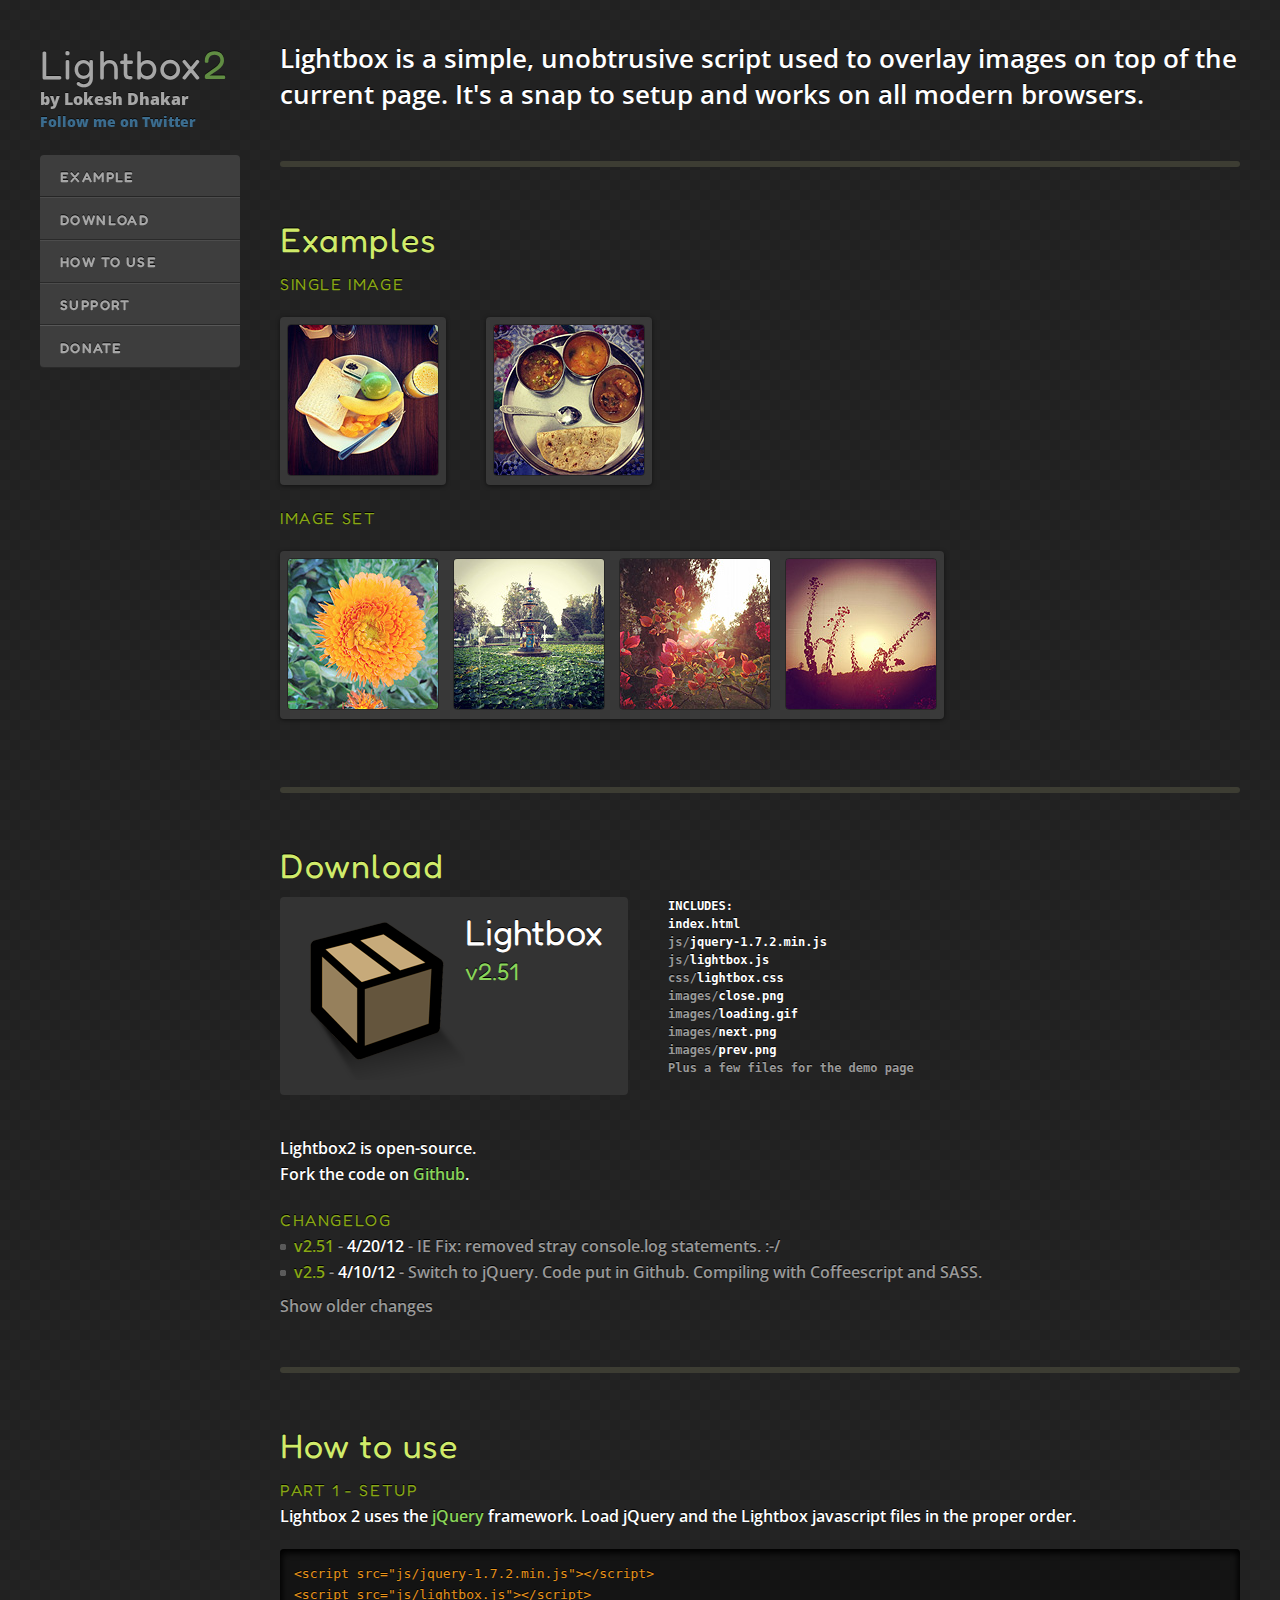
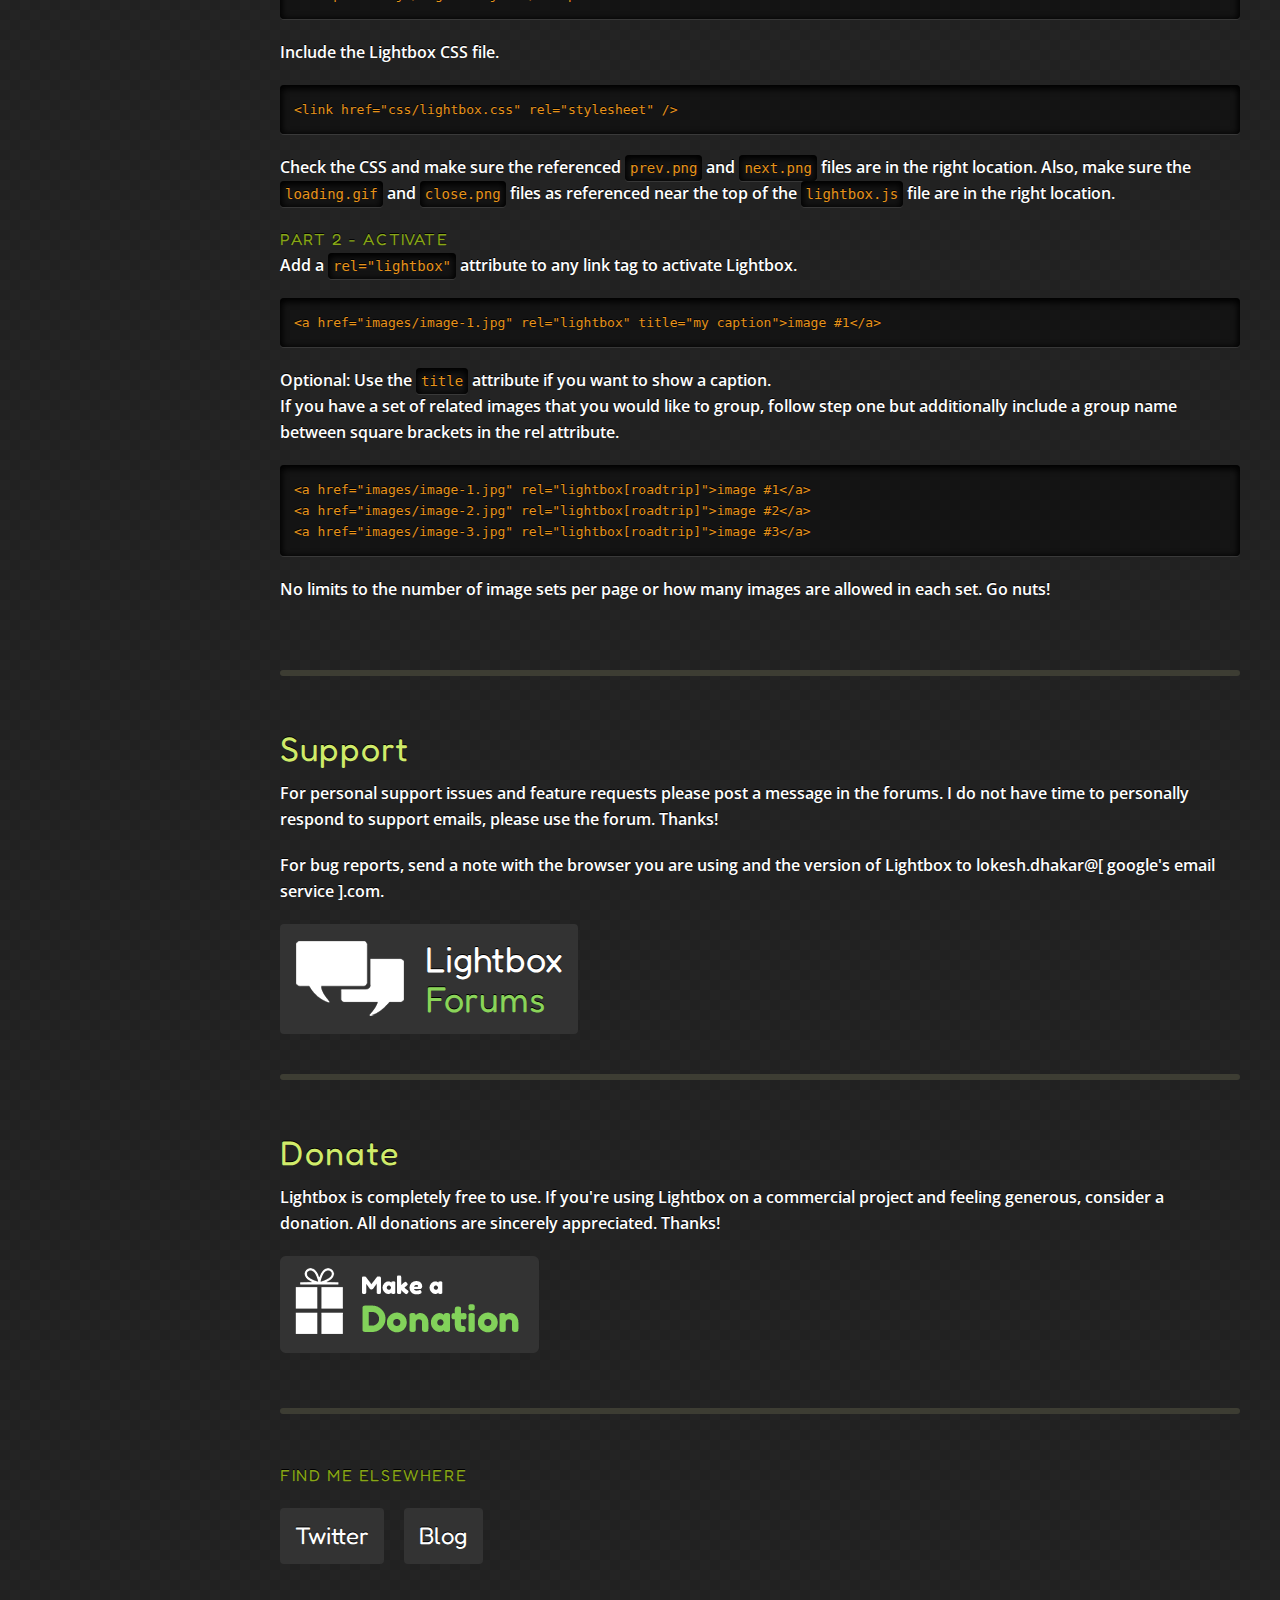
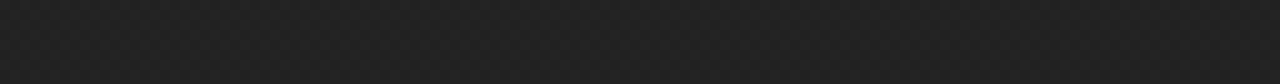
<file: static/lightbox/index.html>
<!doctype html>
<html lang="en-us">
<head>

	<meta charset="utf-8">
	<title>Lightbox 2</title>

	<meta name="description" lang="en" content="Lightbox 2 is a simple, unobtrusive script used to overlay images on the current page. It's a snap to setup and works on all modern browsers." />
  <meta name="author" content="Lokesh Dhakar">

  <meta name="viewport" content="width=device-width">

	<link rel="shortcut icon" type="image/ico" href="images/favicon.gif" />	
	<link rel="stylesheet" href="css/screen.css" type="text/css" media="screen" />
	<link rel="stylesheet" href="css/lightbox.css" type="text/css" media="screen" />

  <link href='http://fonts.googleapis.com/css?family=Fredoka+One|Open+Sans:400,700' rel='stylesheet' type='text/css'>

</head>
<body>

<div id="sidebar">
	<h1 class="logo"><a href="http://www.lokeshdhakar.com/projects/lightbox2/">Lightbox<em>2</em></a></h1>
	<p class="author"><a href="http://www.lokeshdhakar.com">by Lokesh Dhakar</a> <br />
  <span class="twitter"><a href="https://twitter.com/intent/user?screen_name=lokeshdhakar">Follow me on <em>Twitter</em></a></span></p>

	<ul id="nav">
		<li><a href="#example" class="first">Example</a></li>
		<li><a href="#download">Download</a></li>
		<li><a href="#how">How to Use</a></li>
		<li><a href="#support">Support</a></li>
		<li><a href="#donate" class="last">Donate</a></li>
	</ul>
</div>

<div id="content">

<div class="section" id="overview">
	<p class="lead">Lightbox is a <em>simple, unobtrusive</em> script used to overlay images on top of the current page. It's a <em>snap to setup</em> and works on <em>all modern browsers</em>.</p>
</div>

<hr />

<div class="section" id="example">


	<h2>Examples</h2>

	<h3>Single image</h3>
  <div class="imageRow">
  	<div class="single">
  		<a href="images/examples/image-1.jpg" rel="lightbox"><img src="images/examples/thumb-1.jpg" alt="" /></a>
  	</div>
  	<div class="single">
  		<a href="images/examples/image-2.jpg" rel="lightbox" title="Optional caption."><img src="images/examples/thumb-2.jpg" alt="" /></a>
  	</div>
  </div>

	<h3 style="clear: both;">Image set</h3>

  <div class="imageRow">
  	<div class="set">
  	  <div class="single first">
  		  <a href="images/examples/image-3.jpg" rel="lightbox[plants]" title="Click on the right side of the image to move forward."><img src="images/examples/thumb-3.jpg" alt="Plants: image 1 0f 4 thumb" /></a>
  		</div>
      <div class="single">
  		  <a href="images/examples/image-4.jpg" rel="lightbox[plants]" title="Alternately you can press the right arrow key." ><img src="images/examples/thumb-4.jpg" alt="Plants: image 2 0f 4 thumb" /></a>
      </div>
      <div class="single">
  		  <a href="images/examples/image-5.jpg" rel="lightbox[plants]" title="The script preloads the next image in the set as you're viewing."><img src="images/examples/thumb-5.jpg" alt="Plants: image 3 0f 4 thumb" /></a>
      </div>
      <div class="single last">
  		  <a href="images/examples/image-6.jpg" rel="lightbox[plants]" title="Click the X or anywhere outside the image to close"><img src="images/examples/thumb-6.jpg" alt="Plants: image 4 0f 4 thumb" /></a>
      </div>
  	</div>
  </div>
	
</div>

<hr />

<div class="section" id="download">
  <h2>Download</h2>

  <div class="row">
    
  	<a href="releases/lightbox2.51.zip" class="download">
  	  <img src="images/box.png" alt="Box" class="box" />
  	  <div class="file">
  	    Lightbox <div class="version">v2.51</div>
  	  </div>
  	</a>

  	<ul class="filelist">
      <li class="header">Includes:</li>
  	  <li>index.html</li>
      <li><span class="folder">js/</span>jquery-1.7.2.min.js</li>
      <li><span class="folder">js/</span>lightbox.js</li>	
      <li><span class="folder">css/</span>lightbox.css</li>	
      <li><span class="folder">images/</span>close.png</li>	
      <li><span class="folder">images/</span>loading.gif</li>	
      <li><span class="folder">images/</span>next.png</li>	
      <li><span class="folder">images/</span>prev.png</li>
      <li><span class="note">Plus a few files for the demo page</span></li>
    </ul>
  </div>

  <p>Lightbox2 is open-source.<br /> Fork the code on <a href="https://github.com/lokesh/lightbox2">Github</a>.</p>

  
	
	<h3>Changelog</h3>
	<ul class="changelog">
		<li><span class="version">v2.51 </span> - <span class="date">4/20/12</span> - IE Fix: removed stray console.log statements. :-/</li>
		<li><span class="version">v2.5 </span> - <span class="date">4/10/12</span> - Switch to jQuery. Code put in Github. Compiling with Coffeescript and SASS.</li>
		<li class="old"><span class="version">v2.05 </span> - <span class="date">3/18/11</span> - Upgraded Prototype (now works in IE9) and Scriptaculous. Minor bug fixes.</li>
		<li class="old"><span class="version">v2.04 </span> - <span class="date">3/9/08</span>
			<ul>	
				<li>NEW - Upgraded Prototype from v1.4 to v1.6.0.2
				<li>NEW - Moved label text into configuration for easier localization</li>
				<li>UPDATED - Code cleaned up. Respect for the global namespace and native javascript objects.</li>
				<li>FIXED - Caption displays as "null" when viewing an uncaptioned image after viewing a captioned image.</li>
				<li>FIXED - Clicking 'close' button shifts layout as link focus' dotted line appears.</li>
			</ul>
		</li>
		<li class="old"><span class="version">v2.03.3 </span> - <span class="date">5/21/07 </span>- Support for horizontally scrolling pages. Added updateImageList method for ajax'y pages.</li>	
		<li class="old"><span class="version">v2.03.2 </span> - <span class="date">4/30/07</span> - Fixed animated gif support in IE/Opera.</li>
		<li class="old"><span class="version">v2.03.1 </span> - <span class="date">4/18/07</span> - Fixed embed hiding. Overlay opacity var added to config. Image sets w/Imagemaps fix. Clearfix removed.</li>
		<li class="old"><span class="version">v2.03</span> - <span class="date">4/10/07 </span>- Improved keyboard navigation. Animation off toggle. Hides Flash movies under overlay. Imagemap support. Valid CSS.</li>
		<li class="old"><span class="version">v2.02</span> - Fixed layout issues caused by multiline captions. Added keyboard navigation.</li>
		<li class="old"><span class="version">v2.01</span> - Centering in IE6 (any DOCTYPE) fixed. Smoothed out resize transition.</li>
	</ul>
	<a href="#" class="showOlderChanges">Show older changes</a>
</div>

<hr />


<div class="section" id="how">
	<h2>How to use</h2>
	<h3>Part 1 - Setup</h3>
	<ol>
		<li>Lightbox 2 uses the <a href="http://jquery.com/">jQuery</a> framework. Load jQuery and the Lightbox javascript files in the proper order.
<pre><code>&lt;script src=&quot;js/jquery-1.7.2.min.js&quot;&gt;&lt;/script&gt;
&lt;script src=&quot;js/lightbox.js&quot;&gt;&lt;/script&gt;
</code></pre>
		</li>
		<li>Include the Lightbox CSS file.
<pre><code>&lt;link href=&quot;css/lightbox.css&quot; rel=&quot;stylesheet&quot; /&gt;
</code></pre>
		</li>
		<li>Check the CSS and make sure the referenced <code>prev.png</code> and <code>next.png</code> files are in the right location. Also, make sure the <code>loading.gif</code> and <code>close.png</code> files as referenced near the top of the <code>lightbox.js</code> file are in the right location.</li>
	</ol>
	<h3>Part 2 - Activate</h3>
	<ol>
		<li>Add a <code>rel="lightbox"</code> attribute to any link tag to activate Lightbox.
<pre><code>&lt;a href=&quot;images/image-1.jpg&quot; rel=&quot;lightbox&quot; title=&quot;my caption&quot;&gt;image #1&lt;/a&gt;
</code></pre>
		<em>Optional: </em>Use the <code>title</code> attribute if you want to show a caption.		</li>
		<li>If you have a set of related images that you would like to group, follow step one but additionally include a group name between square brackets in the rel attribute. 
<pre><code>&lt;a href=&quot;images/image-1.jpg&quot; rel=&quot;lightbox[roadtrip]&quot;&gt;image #1&lt;/a&gt;
&lt;a href=&quot;images/image-2.jpg&quot; rel=&quot;lightbox[roadtrip]&quot;&gt;image #2&lt;/a&gt;
&lt;a href=&quot;images/image-3.jpg&quot; rel=&quot;lightbox[roadtrip]&quot;&gt;image #3&lt;/a&gt;
</code></pre>
	No limits to the number of image sets per page or how many images are allowed in each set. Go nuts!</li>
	</ol>	
</div>



<hr />

<div class="section" id="support">
	<h2>Support</h2>
	<p>For personal support issues and feature requests please post a message in the forums. I do not have time to personally respond to support emails, please use the forum. Thanks!
	</p>
	<p>For bug reports, send a note with the browser you are using and the version of Lightbox to lokesh.dhakar@[ google's email service ].com.</p>

  	<a href="http://lokeshdhakar.com/forums/" class="forums">
  	  <img src="images/speech-bubbles.png" alt="Speech bubbles" class="speech" />
  	  <div class="link">
  	    Lightbox<br />
  	    <span class="sub">Forums</span>
  	  </div>
  	</a>	

</div>

<hr />


<div class="section" id="donate">
	<h2>Donate</h2>
	<p>Lightbox is completely free to use. If you're using Lightbox on a commercial project and feeling generous, consider a donation. All donations are sincerely appreciated. Thanks!</p>
    
    <form name="_xclick" action="https://www.paypal.com/cgi-bin/webscr" method="post">
		<fieldset>
			<input type="hidden" name="cmd" value="_xclick" />
			<input type="hidden" name="business" value="lokesh.dhakar@gmail.com" />
            <input type="hidden" name="item_name" value="Donation for Lightbox">
			<input type="hidden" name="no_note" value="1" />
			<input type="hidden" name="currency_code" value="USD" />
			<input type="hidden" name="tax" value="0" />
			<input type="hidden" name="bn" value="PP-DonationsBF" />
			<input type="image" src="images/donate.png" name="submit" alt="Make payments with PayPal - it's fast, free and secure!" />
		</fieldset>
	</form>
</div>

<hr />

<div class="section" id="elsewhere">
<h3>Find me elsewhere</h3>

  <div class="row">
    <a href="https://twitter.com/intent/user?screen_name=lokeshdhakar" class="button">Twitter</a>
    <a href="http://lokeshdhakar.com/" class="button">Blog</a>
  </div>
</div>

</div><!-- end #content -->

<script src="js/jquery-1.7.2.min.js"></script>
<script src="js/jquery-ui-1.8.18.custom.min.js"></script>
<script src="js/jquery.smooth-scroll.min.js"></script>
<script src="js/lightbox.js"></script>

<script>
  jQuery(document).ready(function($) {
      $('a').smoothScroll({
        speed: 1000,
        easing: 'easeInOutCubic'
      });

      $('.showOlderChanges').on('click', function(e){
        $('.changelog .old').slideDown('slow');
        $(this).fadeOut();
        e.preventDefault();
      })
  });

  var _gaq = _gaq || [];
  _gaq.push(['_setAccount', 'UA-2196019-1']);
  _gaq.push(['_trackPageview']);

  (function() {
    var ga = document.createElement('script'); ga.type = 'text/javascript'; ga.async = true;
    ga.src = ('https:' == document.location.protocol ? 'https://ssl' : 'http://www') + '.google-analytics.com/ga.js';
    var s = document.getElementsByTagName('script')[0]; s.parentNode.insertBefore(ga, s);
  })();

</script>
</body>
</html>
</file>
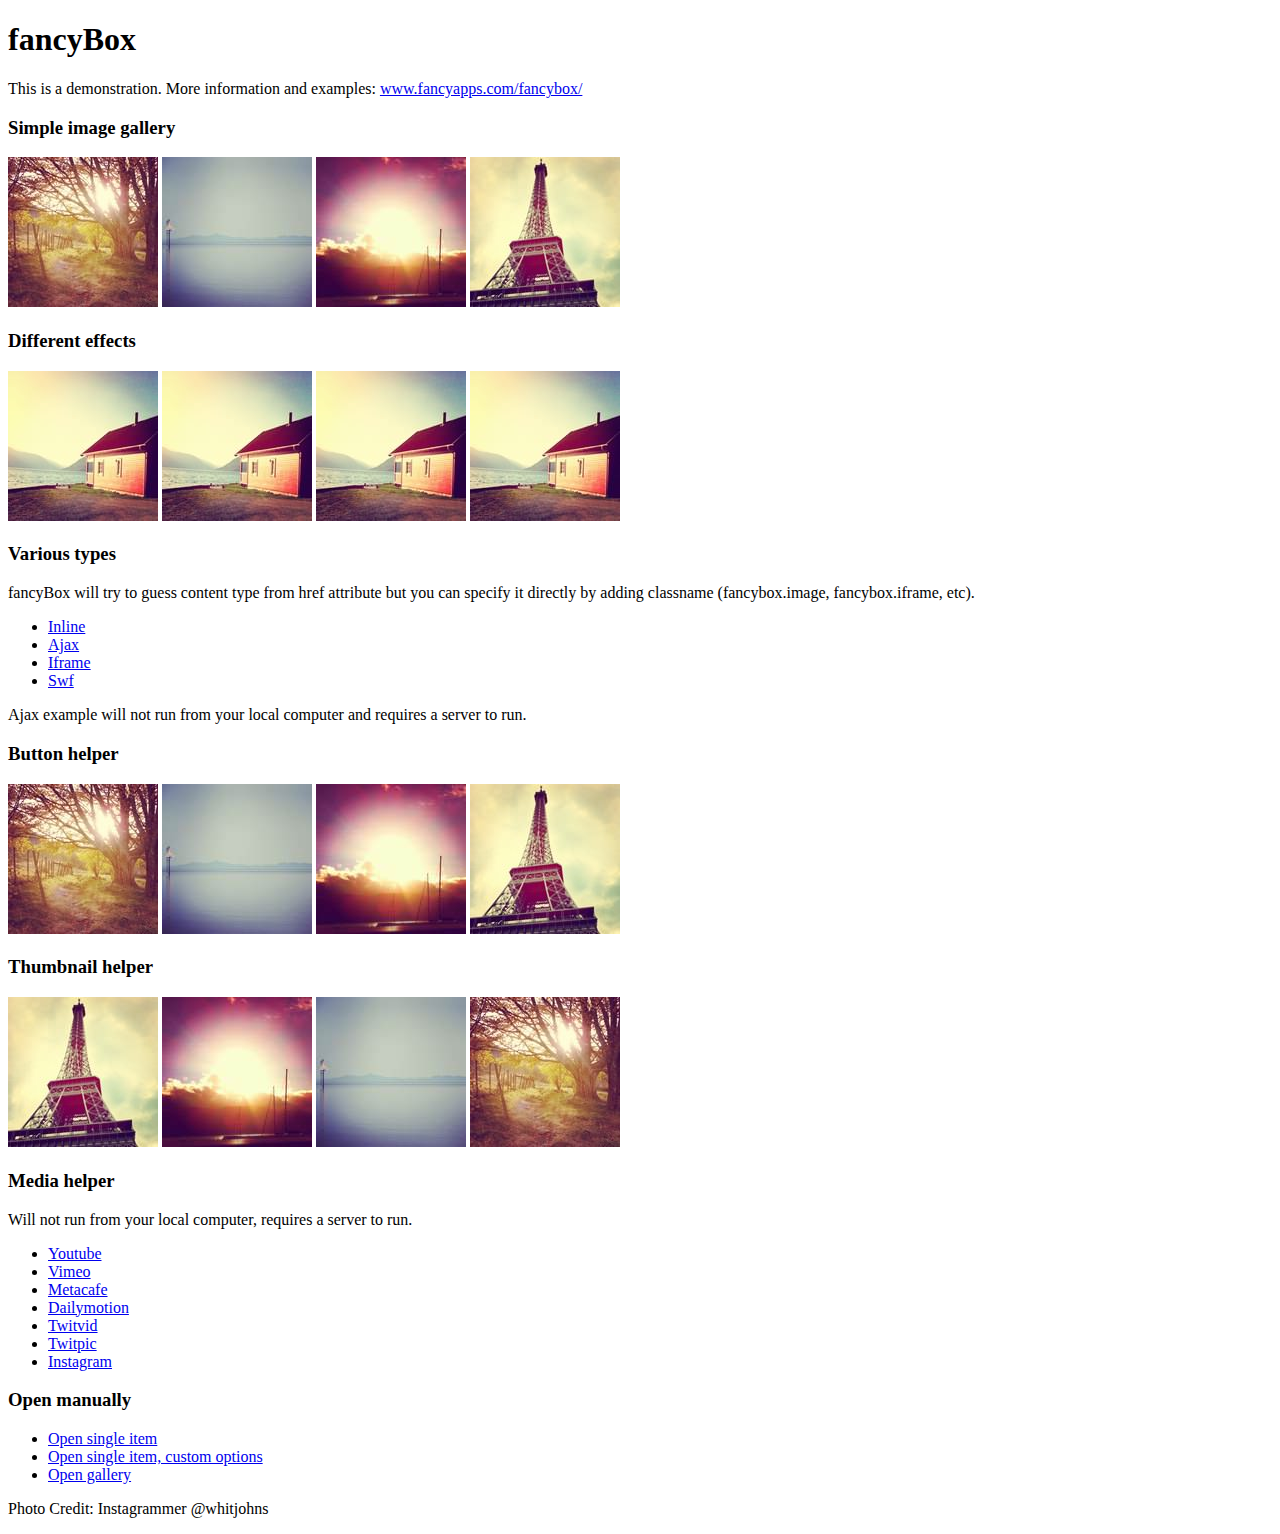
<file: static/fancybox/demo/index.html>
<!DOCTYPE html>
<html>
<head>
	<title>fancyBox - Fancy jQuery Lightbox Alternative | Demonstration</title>
	<meta http-equiv="Content-Type" content="text/html; charset=UTF-8" />

	<!-- Add jQuery library -->
	<script type="text/javascript" src="../lib/jquery-1.9.0.min.js"></script>

	<!-- Add mousewheel plugin (this is optional) -->
	<script type="text/javascript" src="../lib/jquery.mousewheel-3.0.6.pack.js"></script>

	<!-- Add fancyBox main JS and CSS files -->
	<script type="text/javascript" src="../source/jquery.fancybox.js?v=2.1.4"></script>
	<link rel="stylesheet" type="text/css" href="../source/jquery.fancybox.css?v=2.1.4" media="screen" />

	<!-- Add Button helper (this is optional) -->
	<link rel="stylesheet" type="text/css" href="../source/helpers/jquery.fancybox-buttons.css?v=1.0.5" />
	<script type="text/javascript" src="../source/helpers/jquery.fancybox-buttons.js?v=1.0.5"></script>

	<!-- Add Thumbnail helper (this is optional) -->
	<link rel="stylesheet" type="text/css" href="../source/helpers/jquery.fancybox-thumbs.css?v=1.0.7" />
	<script type="text/javascript" src="../source/helpers/jquery.fancybox-thumbs.js?v=1.0.7"></script>

	<!-- Add Media helper (this is optional) -->
	<script type="text/javascript" src="../source/helpers/jquery.fancybox-media.js?v=1.0.5"></script>

	<script type="text/javascript">
		$(document).ready(function() {
			/*
			 *  Simple image gallery. Uses default settings
			 */

			$('.fancybox').fancybox();

			/*
			 *  Different effects
			 */

			// Change title type, overlay closing speed
			$(".fancybox-effects-a").fancybox({
				helpers: {
					title : {
						type : 'outside'
					},
					overlay : {
						speedOut : 0
					}
				}
			});

			// Disable opening and closing animations, change title type
			$(".fancybox-effects-b").fancybox({
				openEffect  : 'none',
				closeEffect	: 'none',

				helpers : {
					title : {
						type : 'over'
					}
				}
			});

			// Set custom style, close if clicked, change title type and overlay color
			$(".fancybox-effects-c").fancybox({
				wrapCSS    : 'fancybox-custom',
				closeClick : true,

				openEffect : 'none',

				helpers : {
					title : {
						type : 'inside'
					},
					overlay : {
						css : {
							'background' : 'rgba(238,238,238,0.85)'
						}
					}
				}
			});

			// Remove padding, set opening and closing animations, close if clicked and disable overlay
			$(".fancybox-effects-d").fancybox({
				padding: 0,

				openEffect : 'elastic',
				openSpeed  : 150,

				closeEffect : 'elastic',
				closeSpeed  : 150,

				closeClick : true,

				helpers : {
					overlay : null
				}
			});

			/*
			 *  Button helper. Disable animations, hide close button, change title type and content
			 */

			$('.fancybox-buttons').fancybox({
				openEffect  : 'none',
				closeEffect : 'none',

				prevEffect : 'none',
				nextEffect : 'none',

				closeBtn  : false,

				helpers : {
					title : {
						type : 'inside'
					},
					buttons	: {}
				},

				afterLoad : function() {
					this.title = 'Image ' + (this.index + 1) + ' of ' + this.group.length + (this.title ? ' - ' + this.title : '');
				}
			});


			/*
			 *  Thumbnail helper. Disable animations, hide close button, arrows and slide to next gallery item if clicked
			 */

			$('.fancybox-thumbs').fancybox({
				prevEffect : 'none',
				nextEffect : 'none',

				closeBtn  : false,
				arrows    : false,
				nextClick : true,

				helpers : {
					thumbs : {
						width  : 50,
						height : 50
					}
				}
			});

			/*
			 *  Media helper. Group items, disable animations, hide arrows, enable media and button helpers.
			*/
			$('.fancybox-media')
				.attr('rel', 'media-gallery')
				.fancybox({
					openEffect : 'none',
					closeEffect : 'none',
					prevEffect : 'none',
					nextEffect : 'none',

					arrows : false,
					helpers : {
						media : {},
						buttons : {}
					}
				});

			/*
			 *  Open manually
			 */

			$("#fancybox-manual-a").click(function() {
				$.fancybox.open('1_b.jpg');
			});

			$("#fancybox-manual-b").click(function() {
				$.fancybox.open({
					href : 'iframe.html',
					type : 'iframe',
					padding : 5
				});
			});

			$("#fancybox-manual-c").click(function() {
				$.fancybox.open([
					{
						href : '1_b.jpg',
						title : 'My title'
					}, {
						href : '2_b.jpg',
						title : '2nd title'
					}, {
						href : '3_b.jpg'
					}
				], {
					helpers : {
						thumbs : {
							width: 75,
							height: 50
						}
					}
				});
			});


		});
	</script>
	<style type="text/css">
		.fancybox-custom .fancybox-skin {
			box-shadow: 0 0 50px #222;
		}
	</style>
</head>
<body>
	<h1>fancyBox</h1>

	<p>This is a demonstration. More information and examples: <a href="http://fancyapps.com/fancybox/">www.fancyapps.com/fancybox/</a></p>

	<h3>Simple image gallery</h3>
	<p>
		<a class="fancybox" href="1_b.jpg" data-fancybox-group="gallery" title="Lorem ipsum dolor sit amet"><img src="1_s.jpg" alt="" /></a>

		<a class="fancybox" href="2_b.jpg" data-fancybox-group="gallery" title="Etiam quis mi eu elit temp"><img src="2_s.jpg" alt="" /></a>

		<a class="fancybox" href="3_b.jpg" data-fancybox-group="gallery" title="Cras neque mi, semper leon"><img src="3_s.jpg" alt="" /></a>

		<a class="fancybox" href="4_b.jpg" data-fancybox-group="gallery" title="Sed vel sapien vel sem uno"><img src="4_s.jpg" alt="" /></a>
	</p>

	<h3>Different effects</h3>
	<p>
		<a class="fancybox-effects-a" href="5_b.jpg" title="Lorem ipsum dolor sit amet, consectetur adipiscing elit"><img src="5_s.jpg" alt="" /></a>

		<a class="fancybox-effects-b" href="5_b.jpg" title="Lorem ipsum dolor sit amet, consectetur adipiscing elit"><img src="5_s.jpg" alt="" /></a>

		<a class="fancybox-effects-c" href="5_b.jpg" title="Lorem ipsum dolor sit amet, consectetur adipiscing elit"><img src="5_s.jpg" alt="" /></a>

		<a class="fancybox-effects-d" href="5_b.jpg" title="Lorem ipsum dolor sit amet, consectetur adipiscing elit"><img src="5_s.jpg" alt="" /></a>
	</p>

	<h3>Various types</h3>
	<p>
		fancyBox will try to guess content type from href attribute but you can specify it directly by adding classname (fancybox.image, fancybox.iframe, etc).
	</p>
	<ul>
		<li><a class="fancybox" href="#inline1" title="Lorem ipsum dolor sit amet">Inline</a></li>
		<li><a class="fancybox fancybox.ajax" href="ajax.txt">Ajax</a></li>
		<li><a class="fancybox fancybox.iframe" href="iframe.html">Iframe</a></li>
		<li><a class="fancybox" href="http://www.adobe.com/jp/events/cs3_web_edition_tour/swfs/perform.swf">Swf</a></li>
	</ul>

	<div id="inline1" style="width:400px;display: none;">
		<h3>Etiam quis mi eu elit</h3>
		<p>
			Lorem ipsum dolor sit amet, consectetur adipiscing elit. Etiam quis mi eu elit tempor facilisis id et neque. Nulla sit amet sem sapien. Vestibulum imperdiet porta ante ac ornare. Nulla et lorem eu nibh adipiscing ultricies nec at lacus. Cras laoreet ultricies sem, at blandit mi eleifend aliquam. Nunc enim ipsum, vehicula non pretium varius, cursus ac tortor. Vivamus fringilla congue laoreet. Quisque ultrices sodales orci, quis rhoncus justo auctor in. Phasellus dui eros, bibendum eu feugiat ornare, faucibus eu mi. Nunc aliquet tempus sem, id aliquam diam varius ac. Maecenas nisl nunc, molestie vitae eleifend vel, iaculis sed magna. Aenean tempus lacus vitae orci posuere porttitor eget non felis. Donec lectus elit, aliquam nec eleifend sit amet, vestibulum sed nunc.
		</p>
	</div>

	<p>
		Ajax example will not run from your local computer and requires a server to run.
	</p>

	<h3>Button helper</h3>
	<p>
		<a class="fancybox-buttons" data-fancybox-group="button" href="1_b.jpg"><img src="1_s.jpg" alt="" /></a>

		<a class="fancybox-buttons" data-fancybox-group="button" href="2_b.jpg"><img src="2_s.jpg" alt="" /></a>

		<a class="fancybox-buttons" data-fancybox-group="button" href="3_b.jpg"><img src="3_s.jpg" alt="" /></a>

		<a class="fancybox-buttons" data-fancybox-group="button" href="4_b.jpg"><img src="4_s.jpg" alt="" /></a>
	</p>

	<h3>Thumbnail helper</h3>
	<p>
		<a class="fancybox-thumbs" data-fancybox-group="thumb" href="4_b.jpg"><img src="4_s.jpg" alt="" /></a>

		<a class="fancybox-thumbs" data-fancybox-group="thumb" href="3_b.jpg"><img src="3_s.jpg" alt="" /></a>

		<a class="fancybox-thumbs" data-fancybox-group="thumb" href="2_b.jpg"><img src="2_s.jpg" alt="" /></a>

		<a class="fancybox-thumbs" data-fancybox-group="thumb" href="1_b.jpg"><img src="1_s.jpg" alt="" /></a>
	</p>

	<h3>Media helper</h3>
	<p>
		Will not run from your local computer, requires a server to run.
	</p>

	<ul>
		<li><a class="fancybox-media" href="http://www.youtube.com/watch?v=opj24KnzrWo">Youtube</a></li>
		<li><a class="fancybox-media" href="http://vimeo.com/25634903">Vimeo</a></li>
		<li><a class="fancybox-media" href="http://www.metacafe.com/watch/7635964/">Metacafe</a></li>
		<li><a class="fancybox-media" href="http://www.dailymotion.com/video/xoeylt_electric-guest-this-head-i-hold_music">Dailymotion</a></li>
		<li><a class="fancybox-media" href="http://twitvid.com/QY7MD">Twitvid</a></li>
		<li><a class="fancybox-media" href="http://twitpic.com/7p93st">Twitpic</a></li>
		<li><a class="fancybox-media" href="http://instagr.am/p/IejkuUGxQn">Instagram</a></li>
	</ul>

	<h3>Open manually</h3>
	<ul>
		<li><a id="fancybox-manual-a" href="javascript:;">Open single item</a></li>
		<li><a id="fancybox-manual-b" href="javascript:;">Open single item, custom options</a></li>
		<li><a id="fancybox-manual-c" href="javascript:;">Open gallery</a></li>
	</ul>

	<p>
		Photo Credit: Instagrammer @whitjohns
	</p>
</body>
</html>
</file>
<file: static/lightbox/css/screen.css>
/*	Lightbox v2 Project page styles	
 *	Author: Lokesh Dhakar http://www.lokeshdhakar.com
 *	Created: a long time ago (2006 I think)
 *	Table of Contents:
 *		layout
 *		typography
 *    content */
/* line 17, ../../../../.rvm/gems/ruby-1.9.2-p290/gems/compass-0.12.1/frameworks/compass/stylesheets/compass/reset/_utilities.scss */
html, body, div, span, applet, object, iframe,
h1, h2, h3, h4, h5, h6, p, blockquote, pre,
a, abbr, acronym, address, big, cite, code,
del, dfn, em, img, ins, kbd, q, s, samp,
small, strike, strong, sub, sup, tt, var,
b, u, i, center,
dl, dt, dd, ol, ul, li,
fieldset, form, label, legend,
table, caption, tbody, tfoot, thead, tr, th, td,
article, aside, canvas, details, embed,
figure, figcaption, footer, header, hgroup,
menu, nav, output, ruby, section, summary,
time, mark, audio, video {
  margin: 0;
  padding: 0;
  border: 0;
  font-size: 100%;
  font: inherit;
  vertical-align: baseline;
}

/* line 20, ../../../../.rvm/gems/ruby-1.9.2-p290/gems/compass-0.12.1/frameworks/compass/stylesheets/compass/reset/_utilities.scss */
body {
  line-height: 1;
}

/* line 22, ../../../../.rvm/gems/ruby-1.9.2-p290/gems/compass-0.12.1/frameworks/compass/stylesheets/compass/reset/_utilities.scss */
ol, ul {
  list-style: none;
}

/* line 24, ../../../../.rvm/gems/ruby-1.9.2-p290/gems/compass-0.12.1/frameworks/compass/stylesheets/compass/reset/_utilities.scss */
table {
  border-collapse: collapse;
  border-spacing: 0;
}

/* line 26, ../../../../.rvm/gems/ruby-1.9.2-p290/gems/compass-0.12.1/frameworks/compass/stylesheets/compass/reset/_utilities.scss */
caption, th, td {
  text-align: left;
  font-weight: normal;
  vertical-align: middle;
}

/* line 28, ../../../../.rvm/gems/ruby-1.9.2-p290/gems/compass-0.12.1/frameworks/compass/stylesheets/compass/reset/_utilities.scss */
q, blockquote {
  quotes: none;
}
/* line 101, ../../../../.rvm/gems/ruby-1.9.2-p290/gems/compass-0.12.1/frameworks/compass/stylesheets/compass/reset/_utilities.scss */
q:before, q:after, blockquote:before, blockquote:after {
  content: "";
  content: none;
}

/* line 30, ../../../../.rvm/gems/ruby-1.9.2-p290/gems/compass-0.12.1/frameworks/compass/stylesheets/compass/reset/_utilities.scss */
a img {
  border: none;
}

/* line 114, ../../../../.rvm/gems/ruby-1.9.2-p290/gems/compass-0.12.1/frameworks/compass/stylesheets/compass/reset/_utilities.scss */
article, aside, details, figcaption, figure, footer, header, hgroup, menu, nav, section, summary {
  display: block;
}

/* layout
 *----------------------------------------------- */
/* line 18, ../sass/screen.sass */
#sidebar {
  position: fixed;
  top: 40px;
  left: 40px;
  width: 200px;
}

/* line 24, ../sass/screen.sass */
#content {
  margin: 0 40px 40px 280px;
}

/* line 27, ../sass/screen.sass */
.row {
  *zoom: 1;
}
/* line 38, ../../../../.rvm/gems/ruby-1.9.2-p290/gems/compass-0.12.1/frameworks/compass/stylesheets/compass/utilities/general/_clearfix.scss */
.row:after {
  content: "";
  display: table;
  clear: both;
}

/* Typography
 *----------------------------------------------- */
/* line 33, ../sass/screen.sass */
body {
  background: #222222 url(../images/bg-checker.png);
}

/* line 36, ../sass/screen.sass */
body, input, textarea {
  color: white;
  text-shadow: 0 -1px 0 black;
  font-size: 16px;
  line-height: 1.625em;
  font-family: "Open Sans", "lucida grande", tahoma, sans-serif;
  font-weight: 600;
  -webkit-font-smoothing: antialiased;
}

/* line 45, ../sass/screen.sass */
#lightbox {
  text-shadow: none;
}

/* line 48, ../sass/screen.sass */
h1, h2, h3, h4, h5, h6 {
  font-family: "Fredoka One", "lucida grande", tahoma, sans-serif;
  font-weight: 400;
  letter-spacing: 0.03em;
  line-height: 1.625em;
  margin: 0;
  color: #d0eb6a;
}

/* line 56, ../sass/screen.sass */
h1 {
  font-size: 40px;
  line-height: 1.2em;
}

/* line 60, ../sass/screen.sass */
h2 {
  font-size: 34px;
  line-height: 1.45em;
  margin-bottom: 0.2em;
}

/* line 65, ../sass/screen.sass */
h3 {
  font-size: 16px;
  text-transform: uppercase;
  letter-spacing: 0.1em;
  color: #88a616;
}

/* line 71, ../sass/screen.sass */
h4 {
  font-size: 16px;
}

/* Text elements */
/* line 77, ../sass/screen.sass */
p {
  margin: 0 0 1.25em 0;
  line-height: 1.625em;
}

/* line 81, ../sass/screen.sass */
ul, ol {
  margin: 0 0 1.25em 0;
}

/* line 84, ../sass/screen.sass */
dt {
  font-weight: bold;
}

/* line 87, ../sass/screen.sass */
dd {
  margin-bottom: 1.625em;
}

/* line 90, ../sass/screen.sass */
strong {
  font-weight: bold;
}

/* line 93, ../sass/screen.sass */
i {
  font-style: italic;
}

/* line 96, ../sass/screen.sass */
pre {
  background: rgba(0, 0, 0, 0.4);
  color: #e7931a;
  font: 14px Monaco, Consolas, "Andale Mono", "DejaVu Sans Mono", monospace;
  line-height: 1.5;
  margin: 20px 0 20px 0;
  overflow: auto;
  padding: 1em;
  -webkit-border-radius: 4px;
  -moz-border-radius: 4px;
  -ms-border-radius: 4px;
  -o-border-radius: 4px;
  border-radius: 4px;
  -webkit-box-shadow: 0 1px 0 0 rgba(255, 255, 255, 0.1), inset 0 2px 6px 2px black;
  -moz-box-shadow: 0 1px 0 0 rgba(255, 255, 255, 0.1), inset 0 2px 6px 2px black;
  box-shadow: 0 1px 0 0 rgba(255, 255, 255, 0.1), inset 0 2px 6px 2px black;
}

/* line 107, ../sass/screen.sass */
code, kbd {
  font: 14px Monaco, Consolas, "Andale Mono", "DejaVu Sans Mono", monospace;
  background: rgba(0, 0, 0, 0.4);
  -webkit-box-shadow: 0 1px 0 0 rgba(255, 255, 255, 0.1), inset 0 2px 6px 2px black;
  -moz-box-shadow: 0 1px 0 0 rgba(255, 255, 255, 0.1), inset 0 2px 6px 2px black;
  box-shadow: 0 1px 0 0 rgba(255, 255, 255, 0.1), inset 0 2px 6px 2px black;
  padding: 5px;
  -webkit-border-radius: 4px;
  -moz-border-radius: 4px;
  -ms-border-radius: 4px;
  -o-border-radius: 4px;
  border-radius: 4px;
  color: #e7931a;
}

/* line 115, ../sass/screen.sass */
pre code {
  font-size: 13px;
  background: transparent;
  -webkit-box-shadow: none;
  -moz-box-shadow: none;
  box-shadow: none;
  padding: 0;
}

/* Links */
/* line 122, ../sass/screen.sass */
a {
  color: #8ad459;
  text-decoration: none;
}
/* line 125, ../sass/screen.sass */
a:hover {
  color: #589e29;
}

/* line 128, ../sass/screen.sass */
::-moz-selection,
::selection {
  background: #e7931a;
  color: white;
}

/* sidebar
 *----------------------------------------------- */
/* line 137, ../sass/screen.sass */
#sidebar {
  filter: progid:DXImageTransform.Microsoft.Alpha(Opacity=60);
  opacity: 0.6;
  -webkit-transition: opacity 0.2s;
  -moz-transition: opacity 0.2s;
  -ms-transition: opacity 0.2s;
  -o-transition: opacity 0.2s;
  transition: opacity 0.2s;
}
/* line 140, ../sass/screen.sass */
#sidebar:hover {
  filter: progid:DXImageTransform.Microsoft.Alpha(Opacity=100);
  opacity: 1;
}
/* line 142, ../sass/screen.sass */
#sidebar a {
  color: white;
}
/* line 144, ../sass/screen.sass */
#sidebar .logo {
  -webkit-transition: all 0.2s ease-out;
  -moz-transition: all 0.2s ease-out;
  -ms-transition: all 0.2s ease-out;
  -o-transition: all 0.2s ease-out;
  transition: all 0.2s ease-out;
}
/* line 146, ../sass/screen.sass */
#sidebar .logo em {
  color: #8ad459;
}
/* line 148, ../sass/screen.sass */
#sidebar .logo:hover {
  text-shadow: 0 0 20px #d0eb6a, 0 0 50px #d0eb6a;
}
/* line 150, ../sass/screen.sass */
#sidebar .author {
  font-weight: 800;
  line-height: 1.4em;
}
/* line 154, ../sass/screen.sass */
#sidebar .author a:hover {
  text-shadow: 0 0 10px white;
}
/* line 156, ../sass/screen.sass */
#sidebar .author .twitter {
  font-size: 14px;
}
/* line 158, ../sass/screen.sass */
#sidebar .author .twitter a {
  color: #4d9ed8;
}
/* line 160, ../sass/screen.sass */
#sidebar .author .twitter em {
  color: #4d9ed8;
}

/* line 163, ../sass/screen.sass */
#nav {
  list-style: none;
  margin: 1.5em 0 1em 0;
  font-size: 14px;
  text-transform: uppercase;
  letter-spacing: 0.1em;
  font-family: "Fredoka One", "lucida grande", tahoma, sans-serif;
}
/* line 170, ../sass/screen.sass */
#nav li {
  padding: 0;
  margin: 0;
}
/* line 173, ../sass/screen.sass */
#nav a {
  display: block;
  height: 2em;
  padding: 0.6em 0.2em 0.3em 20px;
  background: #505050;
  border-top: 1px solid rgba(255, 255, 255, 0.15);
  border-bottom: 1px solid rgba(0, 0, 0, 0.4);
  -webkit-transition: all 0.2s ease-out;
  -moz-transition: all 0.2s ease-out;
  -ms-transition: all 0.2s ease-out;
  -o-transition: all 0.2s ease-out;
  transition: all 0.2s ease-out;
}
/* line 181, ../sass/screen.sass */
#nav a:hover {
  text-shadow: 0 1px 0 rgba(0, 0, 0, 0.6);
  background-color: #88a616;
}
/* line 184, ../sass/screen.sass */
#nav a.first {
  border-bottom-color: rgba(0, 0, 0, 0.5);
  -moz-border-radius-topleft: 4px;
  -webkit-border-top-left-radius: 4px;
  -ms-border-top-left-radius: 4px;
  -o-border-top-left-radius: 4px;
  border-top-left-radius: 4px;
  -moz-border-radius-topright: 4px;
  -webkit-border-top-right-radius: 4px;
  -ms-border-top-right-radius: 4px;
  -o-border-top-right-radius: 4px;
  border-top-right-radius: 4px;
  border-top-color: transparent;
}
/* line 188, ../sass/screen.sass */
#nav a.last {
  border-top-color: rgba(255, 255, 255, 0.25);
  -moz-border-radius-bottomleft: 4px;
  -webkit-border-bottom-left-radius: 4px;
  -ms-border-bottom-left-radius: 4px;
  -o-border-bottom-left-radius: 4px;
  border-bottom-left-radius: 4px;
  -moz-border-radius-bottomright: 4px;
  -webkit-border-bottom-right-radius: 4px;
  -ms-border-bottom-right-radius: 4px;
  -o-border-bottom-right-radius: 4px;
  border-bottom-right-radius: 4px;
}

/* content
 *----------------------------------------------- */
/* line 196, ../sass/screen.sass */
.download {
  float: left;
  margin: 0 40px 40px 0;
  padding: 10px 20px 10px 10px;
  background-color: #333333;
  border: 5px solid #333333;
  -webkit-border-radius: 4px;
  -moz-border-radius: 4px;
  -ms-border-radius: 4px;
  -o-border-radius: 4px;
  border-radius: 4px;
  -webkit-transition: all 0.2s ease-out;
  -moz-transition: all 0.2s ease-out;
  -ms-transition: all 0.2s ease-out;
  -o-transition: all 0.2s ease-out;
  transition: all 0.2s ease-out;
}
/* line 204, ../sass/screen.sass */
.download:hover {
  border-color: #8ad459;
  background-color: #444444;
}
/* line 207, ../sass/screen.sass */
.download .box {
  float: left;
}
/* line 209, ../sass/screen.sass */
.download .file {
  float: left;
  font-size: 36px;
  font-family: "Fredoka One", "lucida grande", tahoma, sans-serif;
  font-weight: 400;
  color: white;
  line-height: 1.1em;
}
/* line 216, ../sass/screen.sass */
.download .file .version {
  font-size: 24px;
  color: #8ad459;
}

/* line 221, ../sass/screen.sass */
.filelist {
  float: left;
  font-size: 12px;
  font-family: Monaco, Consolas, "Andale Mono", "DejaVu Sans Mono", monospace;
  line-height: 1.5em;
}
/* line 226, ../sass/screen.sass */
.filelist .header {
  text-transform: uppercase;
  font-weight: bold;
}
/* line 229, ../sass/screen.sass */
.filelist .folder {
  color: #999999;
}
/* line 231, ../sass/screen.sass */
.filelist .note {
  color: #999999;
}

/* line 235, ../sass/screen.sass */
.changelog {
  margin-bottom: 0.5em;
}
/* line 237, ../sass/screen.sass */
.changelog li {
  list-style: none;
  padding: 0 0 0 14px;
  background: url(../images/bullet.gif) no-repeat 0 11px;
  color: #999999;
}
/* line 242, ../sass/screen.sass */
.changelog li .version {
  color: #88a616;
}
/* line 244, ../sass/screen.sass */
.changelog li .date {
  color: white;
}
/* line 246, ../sass/screen.sass */
.changelog .old {
  display: none;
}

/* line 249, ../sass/screen.sass */
.showOlderChanges {
  color: #999999;
}

/* line 253, ../sass/screen.sass */
.forums {
  float: left;
  margin: 0 40px 40px 0;
  padding: 10px;
  background-color: #333333;
  border: 5px solid #333333;
  -webkit-border-radius: 4px;
  -moz-border-radius: 4px;
  -ms-border-radius: 4px;
  -o-border-radius: 4px;
  border-radius: 4px;
  -webkit-transition: all 0.2s ease-out;
  -moz-transition: all 0.2s ease-out;
  -ms-transition: all 0.2s ease-out;
  -o-transition: all 0.2s ease-out;
  transition: all 0.2s ease-out;
}
/* line 261, ../sass/screen.sass */
.forums:hover {
  border-color: #8ad459;
  background-color: #444444;
}
/* line 264, ../sass/screen.sass */
.forums .speech {
  float: left;
  margin-right: 20px;
}
/* line 267, ../sass/screen.sass */
.forums .link {
  float: left;
  font-size: 36px;
  font-family: "Fredoka One", "lucida grande", tahoma, sans-serif;
  font-weight: 400;
  color: white;
  line-height: 1.1em;
}
/* line 274, ../sass/screen.sass */
.forums .link .sub {
  color: #8ad459;
}

/* line 278, ../sass/screen.sass */
#elsewhere .button {
  font-family: "Fredoka One", "lucida grande", tahoma, sans-serif;
  font-weight: normal;
  font-size: 24px;
  display: block;
  float: left;
  margin: 20px 20px 40px 0;
  padding: 10px 10px 10px 10px;
  background-color: #333333;
  border: 5px solid #333333;
  -webkit-border-radius: 4px;
  -moz-border-radius: 4px;
  -ms-border-radius: 4px;
  -o-border-radius: 4px;
  border-radius: 4px;
  -webkit-transition: all 0.2s ease-out;
  -moz-transition: all 0.2s ease-out;
  -ms-transition: all 0.2s ease-out;
  -o-transition: all 0.2s ease-out;
  transition: all 0.2s ease-out;
  color: white;
}
/* line 291, ../sass/screen.sass */
#elsewhere .button:hover {
  background-color: #444444;
  border-color: #8ad459;
}

/* misc
 *----------------------------------------------- */
/* line 298, ../sass/screen.sass */
p.lead {
  font-size: 26px;
  font-weight: 600;
  line-height: 1.4em;
  margin-bottom: 0;
}

/* line 305, ../sass/screen.sass */
hr {
  height: 6px;
  background: #3d3d33;
  border: none;
  -webkit-border-radius: 4px;
  -moz-border-radius: 4px;
  -ms-border-radius: 4px;
  -o-border-radius: 4px;
  border-radius: 4px;
  clear: both;
}

/* line 312, ../sass/screen.sass */
.section {
  padding: 40px 0;
}
/* line 314, ../sass/screen.sass */
.section:first-child {
  border-top: none;
}

/* line 317, ../sass/screen.sass */
.imageRow {
  *zoom: 1;
  margin: 20px 0;
}
/* line 38, ../../../../.rvm/gems/ruby-1.9.2-p290/gems/compass-0.12.1/frameworks/compass/stylesheets/compass/utilities/general/_clearfix.scss */
.imageRow:after {
  content: "";
  display: table;
  clear: both;
}
/* line 320, ../sass/screen.sass */
.imageRow .single {
  float: left;
}
/* line 322, ../sass/screen.sass */
.imageRow .single a {
  float: left;
  display: block;
  background: rgba(255, 255, 255, 0.1);
  padding: 7px;
  line-height: 1em;
  -webkit-border-radius: 4px;
  -moz-border-radius: 4px;
  -ms-border-radius: 4px;
  -o-border-radius: 4px;
  border-radius: 4px;
  -webkit-box-shadow: 0 1px 4px 0 rgba(0, 0, 0, 0.5);
  -moz-box-shadow: 0 1px 4px 0 rgba(0, 0, 0, 0.5);
  box-shadow: 0 1px 4px 0 rgba(0, 0, 0, 0.5);
  margin-right: 40px;
  -webkit-transition: all 0.2s ease-out;
  -moz-transition: all 0.2s ease-out;
  -ms-transition: all 0.2s ease-out;
  -o-transition: all 0.2s ease-out;
  transition: all 0.2s ease-out;
}
/* line 332, ../sass/screen.sass */
.imageRow .single a img {
  -webkit-border-radius: 4px;
  -moz-border-radius: 4px;
  -ms-border-radius: 4px;
  -o-border-radius: 4px;
  border-radius: 4px;
  border: 1px solid rgba(0, 0, 0, 0.3);
}
/* line 335, ../sass/screen.sass */
.imageRow .single a:hover {
  background-color: #8ad459;
}
/* line 337, ../sass/screen.sass */
.imageRow .set {
  float: left;
  background: rgba(255, 255, 255, 0.1);
  -webkit-border-radius: 4px;
  -moz-border-radius: 4px;
  -ms-border-radius: 4px;
  -o-border-radius: 4px;
  border-radius: 4px;
  -webkit-box-shadow: 0 1px 4px 0 rgba(0, 0, 0, 0.5);
  -moz-box-shadow: 0 1px 4px 0 rgba(0, 0, 0, 0.5);
  box-shadow: 0 1px 4px 0 rgba(0, 0, 0, 0.5);
  -webkit-transition: all 0.2s ease-out;
  -moz-transition: all 0.2s ease-out;
  -ms-transition: all 0.2s ease-out;
  -o-transition: all 0.2s ease-out;
  transition: all 0.2s ease-out;
}
/* line 343, ../sass/screen.sass */
.imageRow .set:hover {
  background: rgba(255, 255, 255, 0.2);
}
/* line 346, ../sass/screen.sass */
.imageRow .set .single a {
  background: none;
  -webkit-border-radius: 0;
  -moz-border-radius: 0;
  -ms-border-radius: 0;
  -o-border-radius: 0;
  border-radius: 0;
  -webkit-box-shadow: none;
  -moz-box-shadow: none;
  box-shadow: none;
  margin-right: 0;
}
/* line 351, ../sass/screen.sass */
.imageRow .set .single a:hover {
  background-color: #8ad459;
  -webkit-box-shadow: 0 -1px 0 0 rgba(255, 255, 255, 0.2), 0 1px 4px 0 rgba(0, 0, 0, 0.5);
  -moz-box-shadow: 0 -1px 0 0 rgba(255, 255, 255, 0.2), 0 1px 4px 0 rgba(0, 0, 0, 0.5);
  box-shadow: 0 -1px 0 0 rgba(255, 255, 255, 0.2), 0 1px 4px 0 rgba(0, 0, 0, 0.5);
}
/* line 355, ../sass/screen.sass */
.imageRow .set .single.first a {
  -moz-border-radius-topleft: 4px;
  -webkit-border-top-left-radius: 4px;
  -ms-border-top-left-radius: 4px;
  -o-border-top-left-radius: 4px;
  border-top-left-radius: 4px;
  -moz-border-radius-bottomleft: 4px;
  -webkit-border-bottom-left-radius: 4px;
  -ms-border-bottom-left-radius: 4px;
  -o-border-bottom-left-radius: 4px;
  border-bottom-left-radius: 4px;
}
/* line 358, ../sass/screen.sass */
.imageRow .set .single.last a {
  -moz-border-radius-topright: 4px;
  -webkit-border-top-right-radius: 4px;
  -ms-border-top-right-radius: 4px;
  -o-border-top-right-radius: 4px;
  border-top-right-radius: 4px;
  -moz-border-radius-bottomright: 4px;
  -webkit-border-bottom-right-radius: 4px;
  -ms-border-bottom-right-radius: 4px;
  -o-border-bottom-right-radius: 4px;
  border-bottom-right-radius: 4px;
}

@media only screen and (max-width: 1000px) {
  /* line 364, ../sass/screen.sass */
  body, input, textarea {
    font-size: 14px;
  }

  /* line 367, ../sass/screen.sass */
  body {
    padding-top: 20px;
  }

  /* line 370, ../sass/screen.sass */
  .section {
    padding: 20px 0;
  }

  /* line 373, ../sass/screen.sass */
  p.lead {
    font-size: 20px;
  }

  /* line 376, ../sass/screen.sass */
  h1 {
    font-size: 30px;
  }

  /* line 379, ../sass/screen.sass */
  h2 {
    font-size: 24px;
  }

  /* line 382, ../sass/screen.sass */
  h3 {
    font-size: 16px;
  }

  /* line 385, ../sass/screen.sass */
  code, kbd {
    font-size: 13px;
  }

  /* line 388, ../sass/screen.sass */
  pre code {
    font-size: 12px;
  }

  /* line 391, ../sass/screen.sass */
  pre {
    padding: 0.75em;
  }

  /* line 394, ../sass/screen.sass */
  #sidebar {
    width: 160px;
    left: 20px;
  }

  /* line 398, ../sass/screen.sass */
  #content {
    margin-left: 200px;
  }
}
@media only screen and (max-width: 700px) {
  /* line 403, ../sass/screen.sass */
  body, input, textarea {
    font-size: 12px;
    padding-top: 0;
  }

  /* line 407, ../sass/screen.sass */
  p.lead {
    font-size: 16px;
  }

  /* line 410, ../sass/screen.sass */
  code, kbd {
    font-size: 12px;
  }

  /* line 413, ../sass/screen.sass */
  pre code {
    font-size: 11px;
  }

  /* line 416, ../sass/screen.sass */
  pre {
    padding: 0.5em;
  }

  /* line 420, ../sass/screen.sass */
  #sidebar {
    filter: progid:DXImageTransform.Microsoft.Alpha(Opacity=100);
    opacity: 1;
    position: static;
    text-align: center;
    width: auto;
    margin: 20px 20px 0 20px;
    border-bottom: 6px solid #3d3d33;
  }
  /* line 427, ../sass/screen.sass */
  #sidebar h1 {
    font-size: 24px;
  }
  /* line 429, ../sass/screen.sass */
  #sidebar .twitter {
    font-size: 14px;
  }
  /* line 431, ../sass/screen.sass */
  #sidebar #nav {
    font-size: 12px;
  }
  /* line 433, ../sass/screen.sass */
  #sidebar #nav li {
    display: inline-block;
  }
  /* line 435, ../sass/screen.sass */
  #sidebar #nav li a {
    padding: 10px;
    height: auto;
    margin: 0 5px 10px 5px;
    -webkit-border-radius: 6px;
    -moz-border-radius: 6px;
    -ms-border-radius: 6px;
    -o-border-radius: 6px;
    border-radius: 6px;
  }

  /* line 441, ../sass/screen.sass */
  h2 {
    font-size: 18px;
  }

  /* line 444, ../sass/screen.sass */
  h3 {
    font-size: 14px;
  }

  /* line 447, ../sass/screen.sass */
  #content {
    margin: 10px 20px 20px 20px;
  }

  /* line 450, ../sass/screen.sass */
  .download {
    text-align: center;
    width: 95%;
    margin-right: 0;
    padding-right: 0;
    padding-left: 0;
  }
  /* line 456, ../sass/screen.sass */
  .download .box, .download .file {
    float: none;
  }

  /* line 459, ../sass/screen.sass */
  .forums {
    text-align: center;
    width: 95%;
    margin-right: 0;
    padding-right: 0;
    padding-left: 0;
  }
  /* line 465, ../sass/screen.sass */
  .forums .speech, .forums .link {
    float: none;
  }
}
</file>
